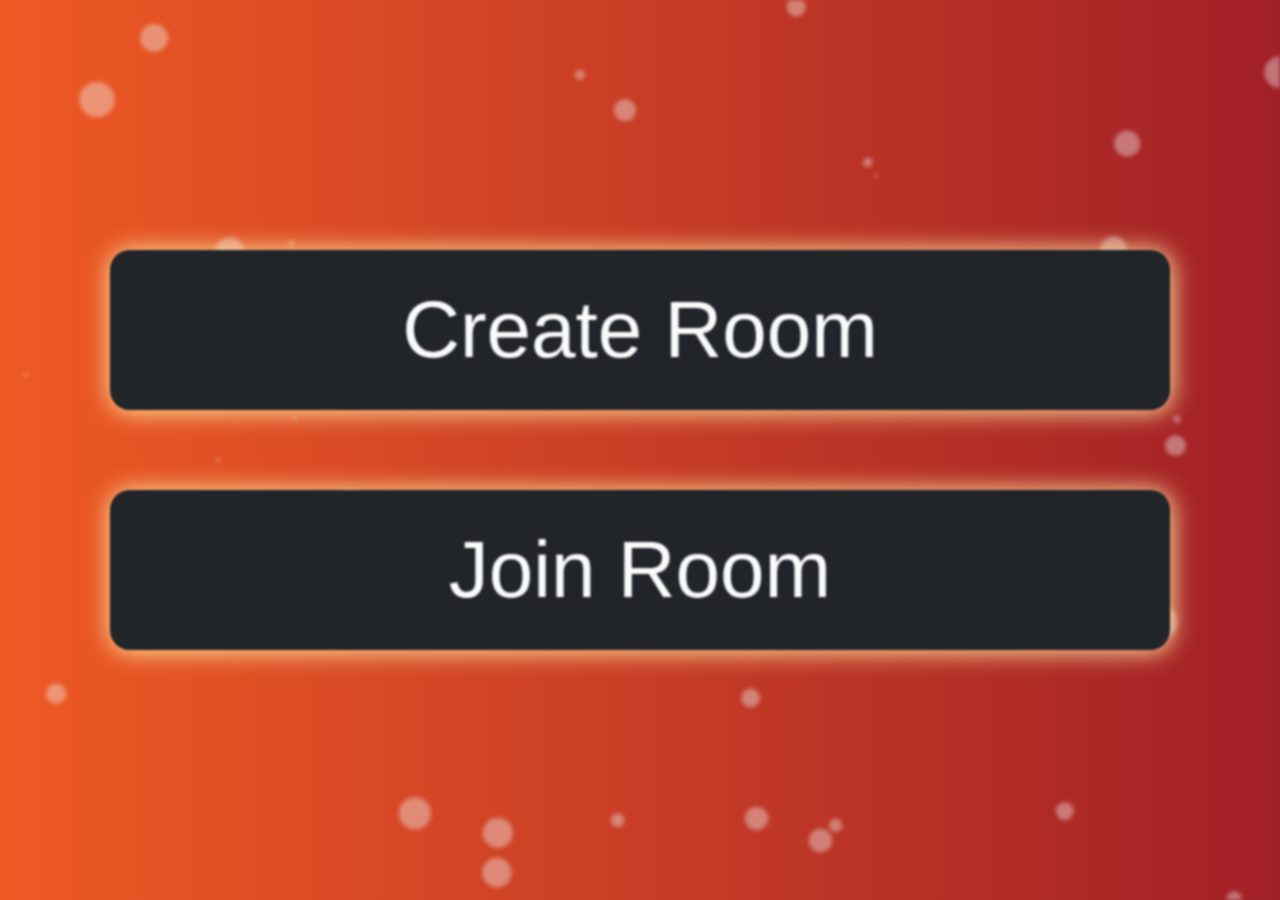
<file: src/index.html>
<!DOCTYPE html>
<html lang="en">
<head>
    <meta charset="UTF-8">
    <title>Party Playlist</title>

    <link rel="stylesheet" href="css/site.css" />
    <link rel="stylesheet" href="css/playlist.css" />
    <link rel="stylesheet" href="css/bootstrap.css" />
    <script src="js/jquery-v3.3.1.js"></script>
    <script src="js/bootstrap.bundle.js"></script>
    <script src="js/index.js"></script>
</head>
<body>
    <div id="particles-js"></div>
    <script src="js/particles.js"></script>
    <div id="mainContent" class="container">
        <div id="selectRoom" class="no-gutters">
            <a class="room" href="#" data-room="Create">
                <div class="roomBtn"></div>
            </a>
            <a class="room" href="#" data-room="Join">
                <div class="roomBtn"></div>
            </a>
        </div>
    </div>
</body>
</html>
</file>
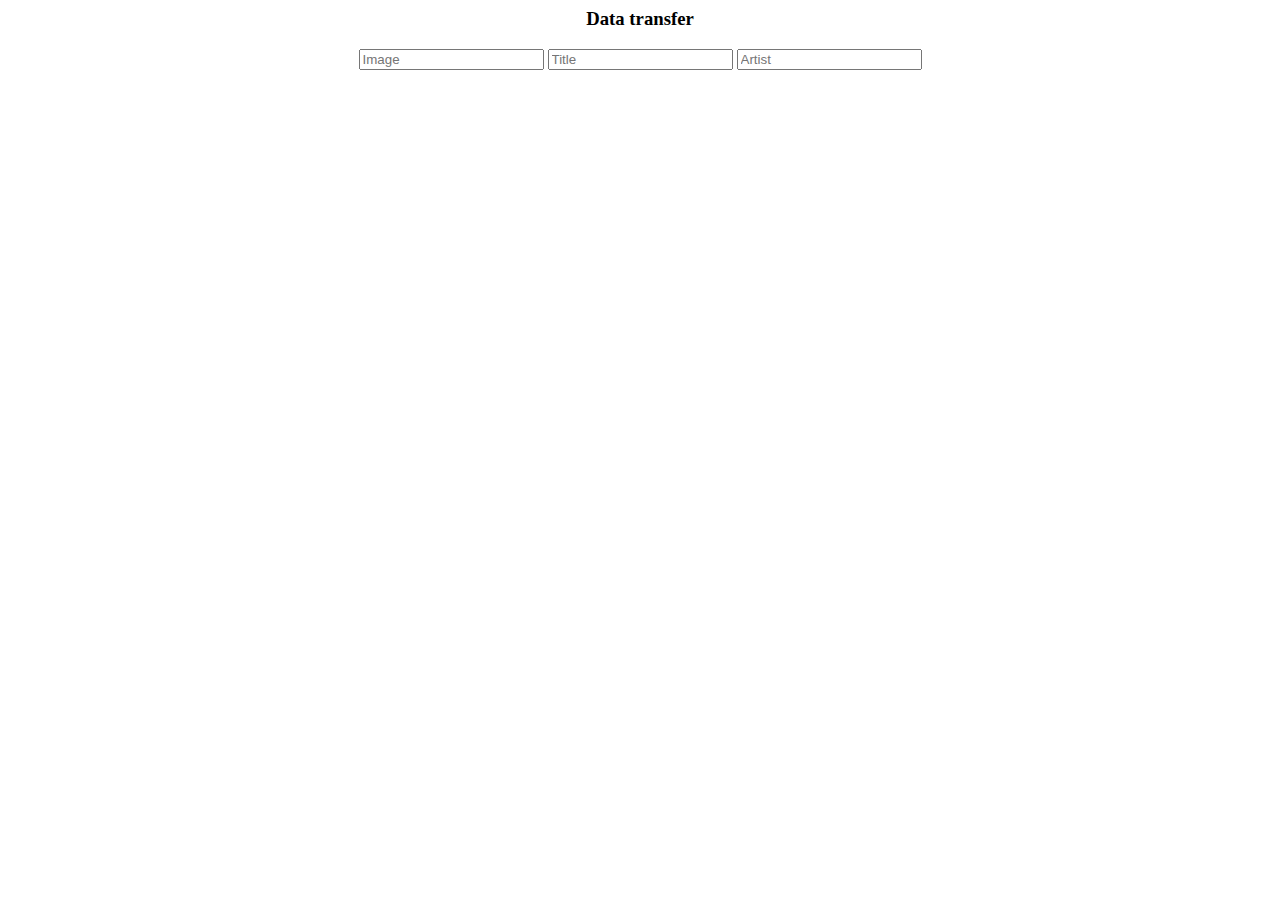
<file: src/demo.html>
<html>
    <body>
        <div>
            <!-- 1. The <iframe> (and video player) will replace this <div> tag. -->
            <div id="player"></div>
        </div>
        <center>
            <h3>Data transfer</h3>
            <pre id="data_packs"></pre>
            <input placeholder="Image" id="image" type="text">
            <input placeholder="Title" id="title" type="text">
            <input placeholder="Artist" id="artist" type="text">
        </center>
        <script>
            // 2. This code loads the IFrame Player API code asynchronously.
            var tag = document.createElement('script');

            tag.src = "https://www.youtube.com/iframe_api";
            var firstScriptTag = document.getElementsByTagName('script')[0];
            firstScriptTag.parentNode.insertBefore(tag, firstScriptTag);

            // 3. This function creates an <iframe> (and YouTube player)
            //    after the API code downloads.
            var player;
            function onYouTubeIframeAPIReady() {
                player = new YT.Player('player', {
                    height: '390',
                    width: '640',
                    events: {
                        'onReady': onPlayerReady,
                        'onStateChange': onPlayerStateChange
                    }
                });
            }

            // 4. The API will call this function when the video player is ready.
            function onPlayerReady(event) {
                if (playlist.length != 0) {
                    event.target.loadVideoById({
                        'videoId': playlist[++currentPlaying],
                        'suggestedQuality': 'large'
                    });
                    event.target.playVideo();
                }
            }
            function onPlayerStateChange(event) {
                playerState = event.data;
                if (event.data == YT.PlayerState.ENDED && playlist[currentPlaying + 1] != undefined) {
                    event.target.loadVideoById({
                        'videoId': playlist[++currentPlaying],
                        'suggestedQuality': 'large'
                    });
                    event.target.playVideo();
                }
            }

            let playlist = ['bg1sT4ILG0w'];
            let currentPlaying = -1;
            let playerState = -1;

            var url = "wss://" + window.location.host + "/ws";
            console.log("URL: " + url);
            var ws = new WebSocket(url);
            
            var data_packs = document.getElementById("data_packs");

            var image = document.getElementById("image");
            var title = document.getElementById("title");
            var artist = document.getElementById("artist");
      
            ws.onmessage = function (msg) {
              // This method gets called when a message is received
                var mess = JSON.parse(msg.data);
                let logMessage = JSON.stringify(mess);
                console.log("This was the message received: " + logMessage);
                if (mess.artist != "") {
                    data_packs.innerText += "-> " + mess.image + ">" + mess.title + ">" + mess.artist + "\n";
                    playlist.push(mess.artist);
                    if (playerState == YT.PlayerState.ENDED) {
                        player.loadVideoById({
                            'videoId': playlist[++currentPlaying],
                            'suggestedQuality': 'large'
                        });
                        player.playVideo();
                    }
                }
            };
      
            artist.onkeydown = function (e) {
                if (e.keyCode === 13 && artist.value !== "") {
                    console.log("Sending some stuff");
                    ws.send(JSON.stringify({
                        image: image.value,
                        title: title.value,
                        artist: artist.value
                    }));
                    image.value = "";
                    title.value = "";
                    artist.value = "";
                }
            };

            var timerID = 0; 
            function keepAlive() {
                var timeout = 20000;  
                if (ws.readyState == ws.OPEN) {
                    console.log("Keeping it alive");
                    ws.send(JSON.stringify({
                        image: "",
                        title: "",
                        artist: ""
                    }));
                }
                timerId = setTimeout(keepAlive, timeout);  
            }

            keepAlive();

            /**
             * YouTube search API
             * Sample js code for search.list
             *
             * See full sample for buildApiRequest() code, which is not specific to a particular API or API method.

            buildApiRequest('GET',
                            '/youtube/v3/search',
                            {'maxResults': '25',
                            'part': 'snippet',
                            'q': 'nico and vinz',
                            'type': 'video'});
             *
             *
             */
        </script>
    </body>
</html>
</file>
<file: src/css/site.css>
body {
    background: linear-gradient(to right, #EE5A24, #A12027);
}

#particles-js {
    position: fixed;
    width: 100vw;
    height: 100vh;
    z-index: 0;
    filter: blur(2px);
}

#mainContent {
    z-index: 1050;
}

#selectRoom {
    position: relative;
    height: 100vh;
    width: 100%;
    display: flex;
    flex-direction: column;
    align-items: center;
    justify-content: center;
}

#selectRoom .selectionBox:hover {
    background-color: rgba(46, 46, 46, 0.7) !important;
}

#selectRoom .room {
    display: block;
    width: 100%;
    margin-top: 40px;
    margin-bottom: 40px;
    height: auto;
    text-decoration: none !important;
}

#selectRoom .room > .roomBtn {
    display: flex;
    align-items: center;
    justify-content: center;
    border-radius: 10px;
    height: 100%;
    width: inherit;
}
#selectRoom .room > .roomBtn:after {
    color: #fafafa;
    background-color: #212529;
    box-shadow: 1px 1px 25px 1px #ffe8a1;
    width: inherit;
    height: 100%;
    filter: blur(1px);
    border-radius: 20px;
    margin-left: 25px;
    margin-right: 25px;
    font-size: 5em;
    text-align: center;
    line-height: 1em;
    padding: 40px;
    transition: filter 0.1s ease-in-out,
                opacity 0.25s ease-in-out,
                background-color 0.05s ease-in-out;
}

#selectRoom .room[data-room="Create"] > .roomBtn:after {
    content: "Create Room";
}
#selectRoom .room[data-room="Join"] > .roomBtn:after {
    content: "Join Room";
}

#selectRoom .room[data-room]:hover > .roomBtn:after {
    background-color: #2c2c2c;
    filter: blur(0px);
}

.growInputGroup {
    display: flex;
    flex-direction: column;
    flex-wrap: wrap;
    text-align: center;
}
.growInputGroup > label {
    font-size: 2em;
    color: #313131;
}
.growInputGroup > input {
    background-color: unset;
    border: unset;
}
</file>
<file: src/css/playlist.css>
#playlistSidebar {
    display: block;
    position: fixed;
    right: 0;
    top: 0;
    height: 100%;
    min-width: 300px;
    max-width: 300px;
}
#roomCodeFooter {
    display: block;
    position: fixed;
    bottom: 0;
    left: 0;
    height: 60px;
    border-right: 1px solid #bababa;
    text-align: center;
    line-height: 60px;
    width: calc(100% - 300px);
    vertical-align: middle;
}
#roomCodeFooter > .code {
    font-size: 22px;
    color: #ffffff;
}
#roomCodeFooter > .code:before {
    content: "Sharable code: ";
    color: #bbbbbb;
}
#playlistSidebar .queue {
    width: 100%;
    height: 100vh;
    overflow-y: scroll;
    overflow-x: hidden;
}
/* width */
#playlistSidebar .queue::-webkit-scrollbar {
    width: 10px;
}

/* Track */
#playlistSidebar .queue::-webkit-scrollbar-track {
    box-shadow: inset 0 0 5px grey;
    background: #aaaaaa;
}

/* Handle */
#playlistSidebar .queue::-webkit-scrollbar-thumb {
    background: #888;
}

/* Handle on hover */
#playlistSidebar .queue::-webkit-scrollbar-thumb:hover {
    background: #555;
}
#playlistSidebar .queue > .item {
    width: 100%;
    height: auto;
    padding: 5px 10px 5px 10px;
    border-bottom: 1px solid #bababa;
    line-height: 1px;
}
#playlistSidebar .queue > .item .item-thumbnail {
    width: 100%;
    height: 80px;
}
#playlistSidebar .queue > .item .item-thumbnail img {
    width: 100%;
    height: 100%;
}
#playlistSidebar .queue > .item .item-details {
    width: 100%;
    height: 80px;
    line-height: 25px;
    vertical-align: middle;
}
#playlistSidebar .queue > .item .item-details > .title {
    color: #ffffff;
    font-size: 18px;
    text-align: left;
}
#playlistSidebar .queue > .item .item-details > .added-by {
    color: #f0f0f0;
    font-size: 12px;
    text-align: left;
}
#playlistSidebar .queue > .item .item-details > .added-by:before {
    content: "Added by ";
    color: #bbbbbb;
}
#playlistSlider {
    display: none;
    position: fixed;
    bottom: 0;
    left: 0;
    height: 50px;
    width: 100%;
    transition: height 0.65s ease-in-out;
}
#playlistSlider.active {
    height: 100% !important;
}
.preSlider {
    height: 100%;
    width: 100%;
    line-height: 50px;
    vertical-align: middle;
    text-align: center;
}
.preSliderTitle {
    display: inline-block;
    font-size: 22px;
    font-family: "Droid Sans", sans-serif;
    color: #ffffff;
}
.preSliderBtn {
    display: inline-block;
    float: right;
    font-family: "Candara", sans-serif;
    font-size: 22px;
    color: #ffffff;
    padding-right: 15px;
    padding-left: 15px;
    font-weight: bolder;
    cursor: pointer;
}
.preSliderBtn:active {
    outline: 1px solid #cfcfcf;
}
.postSlider {
    height: 100%;
    width: 100%;
}

@media screen and (max-width: 762px) { /* Max mobile device viewport width */
    #playlistSidebar {
        display: none;
    }
    #playlistSlider {
        display: block;
    }
}
</file>
